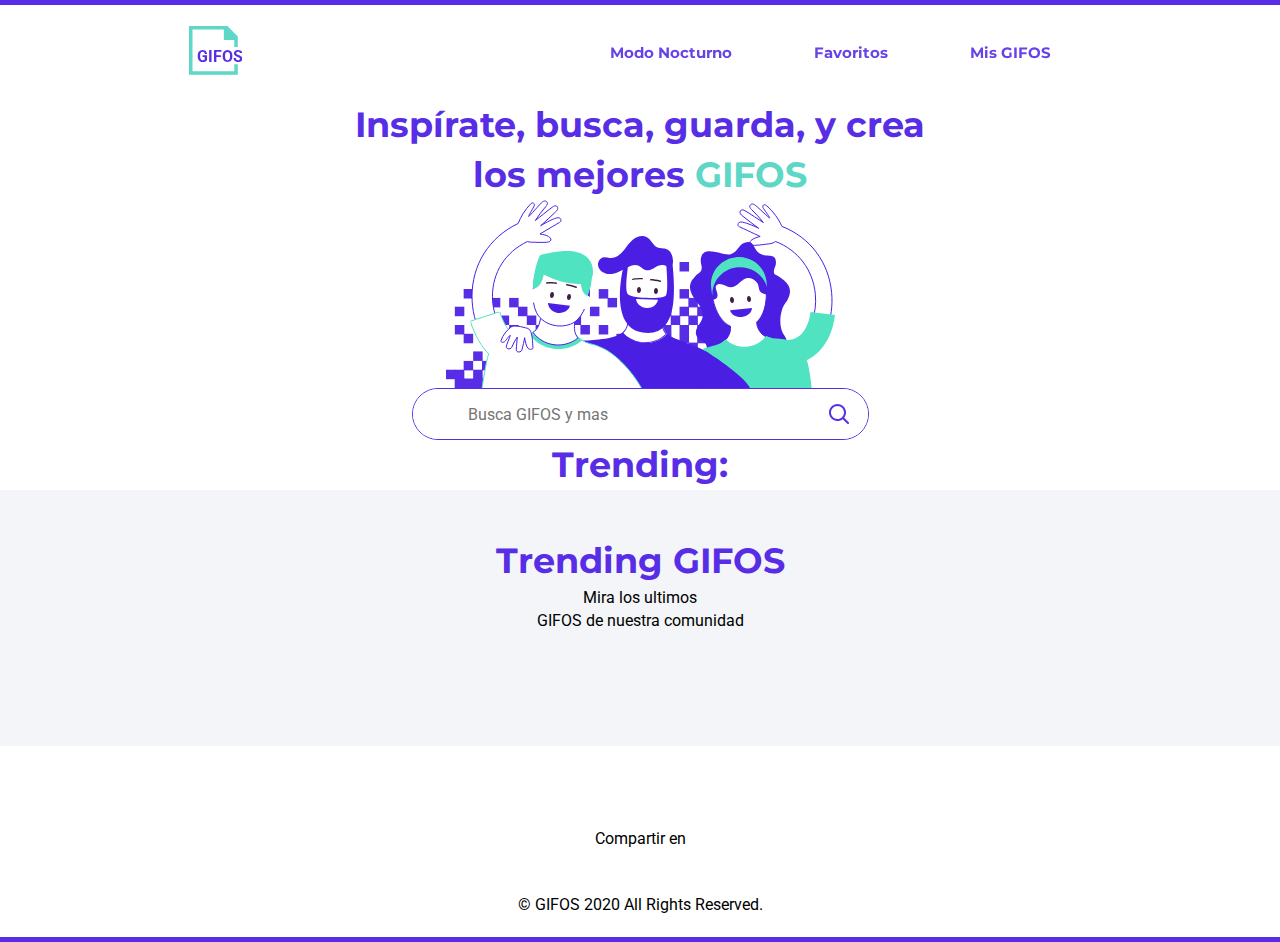
<file: index.html>
<!DOCTYPE html>
<html lang="es">
  <head>
    <meta charset="UTF-8" />
    <meta http-equiv="X-UA-Compatible" content="IE=edge" />
    <meta name="viewport" content="width=device-width, initial-scale=1.0" />
    <title>Document</title>
    <link rel="stylesheet" href="style/css/main.css" />
  </head>
  <body>
    <header>
      <nav>
        <div class="nav-items">
          <a href="index.html">
            <svg
              width="53px"
              height="49px"
              viewBox="0 0 53 49"
              version="1.1"
              xmlns="http://www.w3.org/2000/svg"
              xmlns:xlink="http://www.w3.org/1999/xlink"
            >
              <title>logo-mobile</title>
              <desc>Created with Sketch.</desc>
              <defs>
                <polygon
                  id="path-1"
                  points="0.837379272 0.943343486 48.5296106 0.943343486 48.5296106 20.459945 0.837379272 20.459945"
                ></polygon>
              </defs>
              <g
                id="GIFOS"
                stroke="none"
                stroke-width="1"
                fill="none"
                fill-rule="evenodd"
              >
                <g
                  id="00-UI-Kit"
                  transform="translate(-347.000000, -2463.000000)"
                >
                  <g
                    id="logo-mobile"
                    transform="translate(347.000000, 2463.000000)"
                  >
                    <g id="Group-5">
                      <polygon
                        id="Fill-1"
                        fill="#5ED7C6"
                        points="0 -0.0002 0 48.7913039 48.7915039 48.7913039 48.7915039 38.3359816 45.3063965 38.3359816 45.3063965 45.3061965 3.48510742 45.3061965 3.48510742 3.48490742 34.8510742 3.48490742 34.8510742 13.9402297 45.3063965 13.9402297 45.3063965 20.9111416 48.7915039 20.9111416 48.7915039 10.4551223 38.3361816 -0.0002"
                      ></polygon>
                      <g
                        id="Group-4"
                        transform="translate(7.000000, 16.000000)"
                      >
                        <mask id="mask-2" fill="white">
                          <use xlink:href="#path-1"></use>
                        </mask>
                        <g id="Clip-3"></g>
                        <text
                          id="GIFOS"
                          mask="url(#mask-2)"
                          font-family="Roboto-Black, Roboto"
                          font-size="16"
                          font-weight="700"
                          fill="#572EE5"
                        >
                          <tspan x="1" y="20">GIFOS</tspan>
                        </text>
                      </g>
                    </g>
                  </g>
                </g>
              </g>
            </svg>
          </a>
          <div class="menu-btn">
            <div class="burger-shape"></div>
          </div>
          <ul class="menu-items">
            <li class="btn-cursor" id="dark-mode-btn">Modo Nocturno</li>
            <span></span>
            <li class="btn-cursor">Favoritos</li>
            <span></span>
            <li class="btn-cursor">Mis GIFOS</li>
            <span></span>
          </ul>
        </div>
      </nav>
      <div class="search">
        <div class="title">
          <h1>
            Inspírate, busca, guarda, y crea los mejores
            <span class="secondary-color">GIFOS</span>
          </h1>
        </div>
        <div class="search-box">
          <img
            src="assets/ilustra_header.svg"
            alt="people-together-svg"
            id="search-img-top"
          />
          <div class="input">
            <input
              type="text"
              name=""
              id="txt-search"
              placeholder="Busca GIFOS y mas"
            />
            <button id="btn-search">
              <img src="/assets/icon-search.svg" alt="" id="icon-search" />
            </button>
            <ul id="suggested-search"></ul>
          </div>
          <div class="text-suggestion">
            <h3>Trending:</h3>
            <div id="suggestions"></div>
          </div>
        </div>
      </div>
    </header>
    <main>
      <!-- RESULT OF SEARCH -->
      <div id="search">
        <div class="gif-grid" id="result"></div>
        <button class="show-more">Ver mas</button>
      </div>
      <!-- TRENDING GIFS -->
      <div class="trending-container">
        <h2>Trending GIFOS</h2>
        <p class="trending-text">Mira los ultimos</p>
        <p class="trending-text">GIFOS de nuestra comunidad</p>
        <div id="trending"></div>
      </div>
    </main>
    <footer>
      <div class="footer-container">
        <div class="share">
          <p>Compartir en</p>
        </div>
        <div class="copyright">
          <p>© GIFOS 2020 All Rights Reserved.</p>
        </div>
      </div>
    </footer>
    <script src="api.js"></script>
    <script src="toggleMenu.js"></script>
    <script src="searchBox.js"></script>
    <script src="toggleDarkMode.js"></script>
    <script src="hover.js"></script>
  </body>
</html>
</file>
<file: style/css/main.css>
@import url("https://fonts.googleapis.com/css2?family=Montserrat:wght@500;700&family=Roboto:wght@400;700&display=swap");
* {
  margin: 0;
  padding: 0;
}

html {
  font-family: sans-serif;
}

body {
  margin: 0;
}

a {
  text-decoration: none;
  color: inherit;
}

img {
  border: 0;
}

button {
  border: none;
  margin: 0;
  padding: 0;
}

h1,
h2,
h3,
h4,
h5,
p {
  margin: 0;
  padding: 0;
}

ul {
  list-style: none;
}

li {
  list-style: none;
}

body {
  max-width: 100%;
}

h1 {
  font-family: "Montserrat", sans-serif;
  font-weight: 700;
  color: #572ee5;
  font-size: 25px;
  line-height: 50px;
}
@media screen and (min-width: 1000px) {
  h1 {
    font-family: "Montserrat", sans-serif;
    font-weight: 700;
    color: #572ee5;
    font-size: 35px;
    line-height: 50px;
  }
}

h2 {
  font-family: "Montserrat", sans-serif;
  font-weight: 700;
  color: #572ee5;
  font-size: 20px;
  line-height: 50px;
}
@media screen and (min-width: 1000px) {
  h2 {
    font-family: "Montserrat", sans-serif;
    font-weight: 700;
    color: #572ee5;
    font-size: 35px;
    line-height: 50px;
  }
}

h3 {
  font-family: "Montserrat", sans-serif;
  font-weight: 700;
  color: #572ee5;
  font-size: 16px;
  line-height: 50px;
}
@media screen and (min-width: 1000px) {
  h3 {
    font-family: "Montserrat", sans-serif;
    font-weight: 700;
    color: #572ee5;
    font-size: 35px;
    line-height: 50px;
  }
}

p {
  font-family: "Roboto", sans-serif;
  font-weight: 400;
  font-size: 16px;
  line-height: 23px;
  color: #000000;
}

ul {
  font-family: "Montserrat", sans-serif;
  font-weight: 700;
  font-size: 15px;
  line-height: 60px;
}
@media screen and (min-width: 1000px) {
  ul {
    color: #572ee5;
  }
}

input {
  font-family: "Roboto", sans-serif;
  font-weight: 400;
  font-size: 16px;
  color: #000000;
}

header::before {
  content: "";
  background-color: #572ee5;
  width: 100%;
  height: 5px;
  display: block;
}
header nav .nav-items {
  display: flex;
  justify-content: space-between;
  align-items: center;
  flex-direction: row;
  display: flex;
  align-items: center;
  justify-content: space-between;
  height: 95px;
  margin: 0 25px;
  color: #fafafa;
}
@media screen and (min-width: 1000px) {
  header nav .nav-items {
    display: flex;
    justify-content: space-around;
    align-items: center;
    flex-direction: row;
  }
}
header nav .nav-items .menu-btn {
  position: relative;
  display: flex;
  justify-content: center;
  align-items: center;
  flex-direction: column;
  width: 15px;
  height: 15px;
  cursor: pointer;
  transition: all 0.5s ease-in-out;
}
@media screen and (min-width: 1000px) {
  header nav .nav-items .menu-btn {
    display: none;
  }
}
header nav .nav-items .menu-btn .burger-shape {
  width: 15px;
  height: 2px;
  background: #572ee5;
  transition: all 0.5s ease-in-out;
}
header nav .nav-items .menu-btn .burger-shape::before, header nav .nav-items .menu-btn .burger-shape::after {
  content: "";
  width: 15px;
  height: 2px;
  display: block;
  background: #572ee5;
  transition: all 0.5s ease-in-out;
}
header nav .nav-items .menu-btn .burger-shape::before {
  transform: translateY(-5px);
}
header nav .nav-items .menu-btn .burger-shape::after {
  transform: translateY(3px);
}
header nav .nav-items .open .burger-shape {
  transform: translateX(-50px);
  background: transparent;
}
header nav .nav-items .open .burger-shape::before {
  transform: rotate(45deg) translate(35px, -33.7px);
}
header nav .nav-items .open .burger-shape::after {
  transform: rotate(-45deg) translate(35px, 34px);
}
header nav .menu-items {
  display: flex;
  justify-content: flex-start;
  align-items: center;
  flex-direction: column;
  background-color: #572ee5;
  opacity: 90%;
  height: 100%;
  width: 100%;
  left: 0;
  top: 95px;
  position: absolute;
  transform: translateX(-100vw);
  transition: ease-in-out 0.4s;
}
@media screen and (min-width: 1000px) {
  header nav .menu-items {
    display: flex;
    justify-content: space-around;
    align-items: center;
    flex-direction: row;
    transform: translateX(0);
    background-color: transparent;
    position: static;
    top: 0;
    margin: 0;
    height: unset;
    width: unset;
  }
}
header nav .menu-items li {
  width: 100%;
  height: 60px;
}
@media screen and (min-width: 1000px) {
  header nav .menu-items li {
    width: unset;
    height: unset;
    padding: 0 41px;
  }
}
header nav .menu-open {
  transform: translateX(0);
  transition: ease-in-out 0.4s;
}
header .search {
  display: flex;
  justify-content: center;
  align-items: center;
  flex-direction: column;
  flex-direction: column;
}
header .search .title {
  max-width: 286px;
  text-align: center;
}
@media screen and (min-width: 1000px) {
  header .search .title {
    max-width: 600px;
  }
}
header .search .title .secondary-color {
  color: #5ed7c6;
}
header .search .search-box {
  display: flex;
  justify-content: center;
  align-items: center;
  flex-direction: column;
}
header .search .search-box img {
  max-width: 273px;
}
@media screen and (min-width: 1000px) {
  header .search .search-box img {
    max-width: 400px;
  }
}
header .search .search-box .input {
  border: 1px solid #572ee5;
  border-radius: 27px;
}
header .search .search-box .input input {
  padding-left: 55px;
}
header .search .search-box .input #txt-search {
  border: transparent;
  overflow: hidden;
  border-radius: 27px;
  height: 50px;
  width: 400px;
  max-width: 80vw;
  outline: none;
}
header .search .search-box .input #btn-search {
  background-color: transparent;
  position: absolute;
  margin-top: 15px;
  margin-left: -39px;
}
header .search .search-box #suggested-search ul {
  background-color: red;
}
header .search .search-box #suggested-search ul li {
  padding-left: 200px;
  box-sizing: border-box;
  color: red;
}
header .search .search-box #suggested-search ul li:nth-child(n+3) {
  display: none;
}

.gif-grid {
  display: grid;
  grid-template-columns: 1fr 1fr;
  grid-template-rows: auto;
  column-gap: 21px;
  row-gap: 25px;
  max-width: 90%;
  overflow-x: hidden;
  margin: auto;
}
.gif-grid .gif-container {
  height: 120px;
  max-width: 156px;
  overflow: hidden;
  margin: auto;
}
.gif-grid .gif-container img {
  height: 100%;
  width: 100%;
  object-fit: cover;
  overflow: hidden;
}

.trending-container {
  text-align: center;
  margin: auto;
  background: #f3f5f8;
}
.trending-container h2 {
  padding-top: 46px;
}
.trending-container .trending-text:nth-child(3) {
  margin-bottom: 32px;
}
.trending-container #trending {
  display: flex;
  flex-direction: row;
  overflow-x: scroll;
  overflow-y: hidden;
  padding-bottom: 82px;
}
.trending-container #trending::-webkit-scrollbar {
  display: none;
}
.trending-container #trending .gif-container {
  height: 187px;
  min-width: 243px;
  margin-left: 27px;
}
.trending-container #trending .gif-container img {
  height: 100%;
  width: 100%;
  object-fit: cover;
}

footer {
  width: 100%;
  height: 196px;
  display: flex;
  justify-content: flex-end;
  align-items: center;
  flex-direction: column;
}
footer::after {
  content: "";
  background-color: #572ee5;
  width: 100%;
  height: 5px;
  display: block;
}
footer .footer-container {
  display: flex;
  justify-content: space-around;
  align-items: center;
  flex-direction: column;
  height: 131px;
}

.show-more {
  display: none;
}

.display-show-more {
  cursor: pointer;
  display: flex;
  align-items: center;
  justify-content: center;
  font-family: "Montserrat", sans-serif;
  font-weight: 700;
  color: #572ee5;
  background: transparent;
  width: 127px;
  height: 50px;
  border: 1px solid #572ee5;
  border-radius: 25px;
  margin: 79px auto;
}

.btn-cursor {
  cursor: pointer;
}

.fav-btn {
  display: none;
}

.card-click-mobile {
  position: absolute;
  left: 50%;
  top: 100%;
  transform: translate(-50%, -50%);
}

@media screen and (min-width: 1000px) {
  .card-hover::after {
    content: "";
    position: absolute;
    transform: translateX(-100%);
    width: 243px;
    height: 187px;
    background-color: red;
  }
}

.text-black {
  color: #000000;
}

.dark-mode {
  background-color: #37383c;
}

.trending-dark-mode {
  background-color: #222326;
}

/*# sourceMappingURL=main.css.map */
</file>
